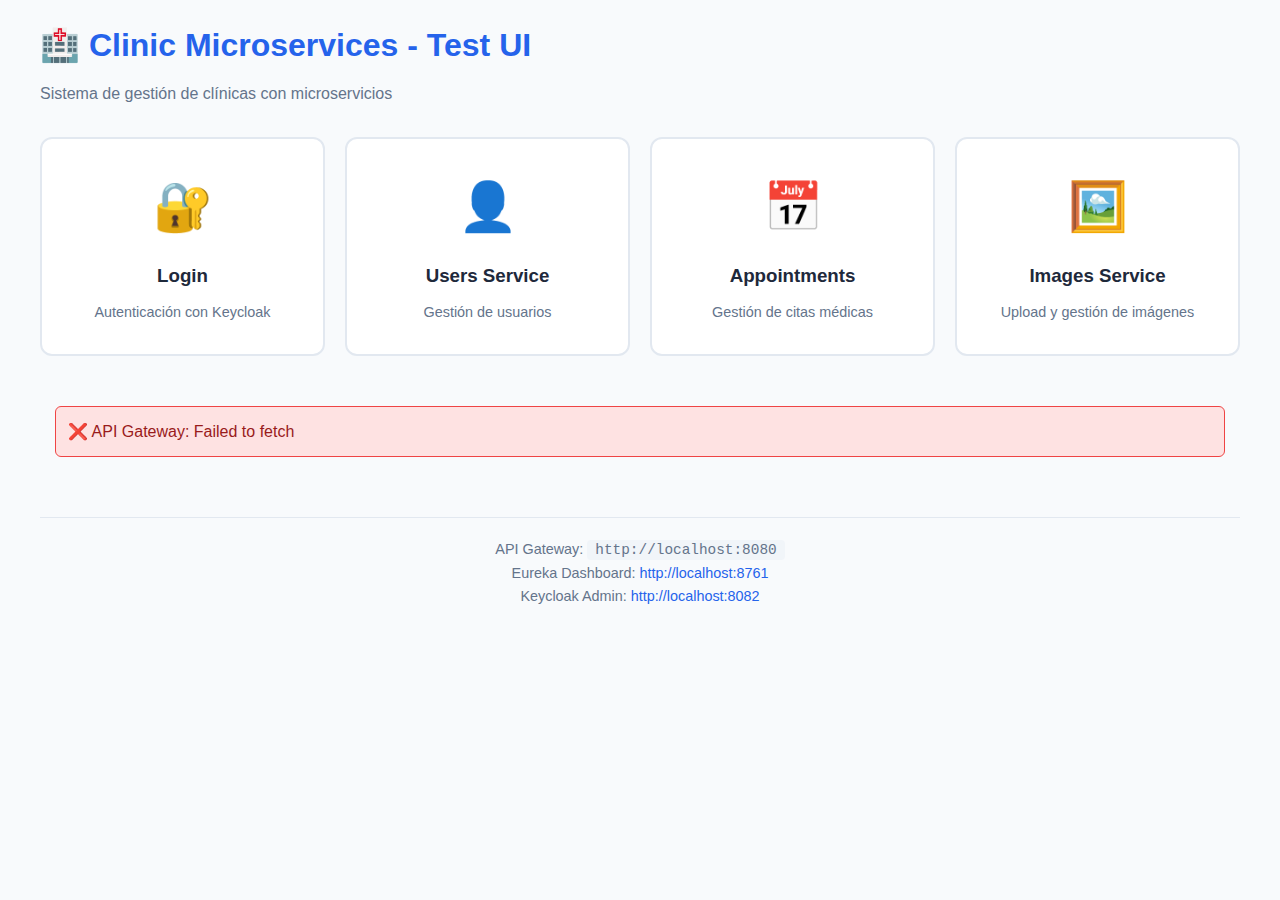
<file: frontend/index.html>
<!DOCTYPE html>
<html lang="es">
<head>
    <meta charset="UTF-8">
    <meta name="viewport" content="width=device-width, initial-scale=1.0">
    <title>Clinic Microservices</title>
    <link rel="stylesheet" href="styles.css">
</head>
<body>
    <div class="container">
        <h1>🏥 Clinic Microservices - Test UI</h1>
        <p class="subtitle">Sistema de gestión de clínicas con microservicios</p>
        
        <nav class="nav-grid">
            <a href="login.html" class="nav-card">
                <span class="icon">🔐</span>
                <h3>Login</h3>
                <p>Autenticación con Keycloak</p>
            </a>
            <a href="users.html" class="nav-card">
                <span class="icon">👤</span>
                <h3>Users Service</h3>
                <p>Gestión de usuarios</p>
            </a>
            <a href="appointments.html" class="nav-card">
                <span class="icon">📅</span>
                <h3>Appointments</h3>
                <p>Gestión de citas médicas</p>
            </a>
            <a href="images.html" class="nav-card">
                <span class="icon">🖼️</span>
                <h3>Images Service</h3>
                <p>Upload y gestión de imágenes</p>
            </a>
        </nav>

        <div id="status" class="status-info"></div>
        
        <footer>
            <p>API Gateway: <code>http://localhost:8080</code></p>
            <p>Eureka Dashboard: <a href="http://localhost:8761" target="_blank">http://localhost:8761</a></p>
            <p>Keycloak Admin: <a href="http://localhost:8082" target="_blank">http://localhost:8082</a></p>
        </footer>
    </div>

    <script src="app.js"></script>
    <script>
        // Verificar estado del gateway al cargar
        checkGatewayStatus();
    </script>
</body>
</html>
</file>
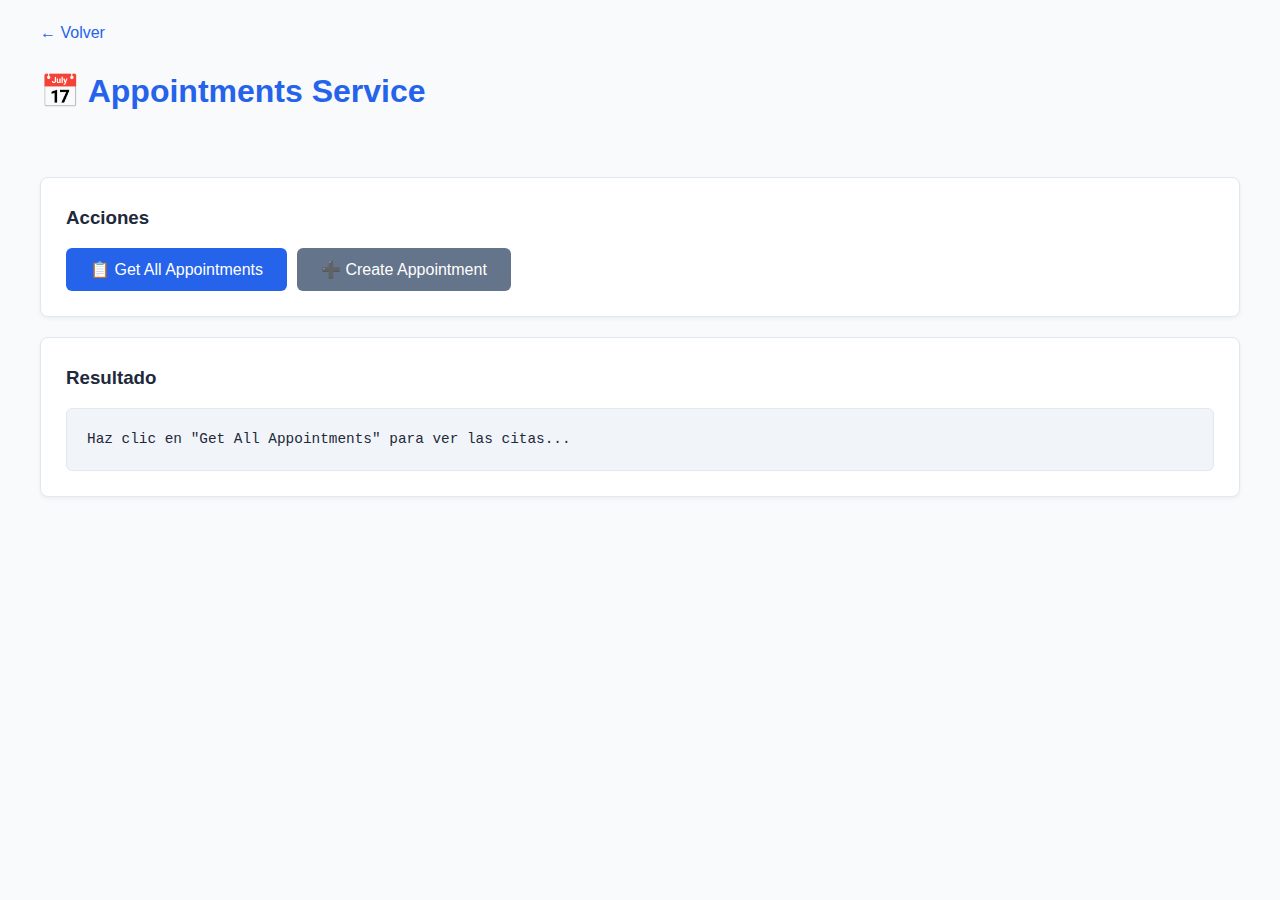
<file: frontend/appointments.html>
<!DOCTYPE html>
<html lang="es">
<head>
    <meta charset="UTF-8">
    <meta name="viewport" content="width=device-width, initial-scale=1.0">
    <title>Appointments Service - Clinic</title>
    <link rel="stylesheet" href="styles.css">
</head>
<body>
    <div class="container">
        <a href="index.html" class="back-link">← Volver</a>
        
        <h1>📅 Appointments Service</h1>
        
        <div class="auth-status" id="authStatus"></div>

        <div class="card">
            <h3>Acciones</h3>
            <div class="button-group">
                <button onclick="fetchAppointments()" class="btn-primary">📋 Get All Appointments</button>
                <button onclick="showCreateForm()" class="btn-secondary">➕ Create Appointment</button>
            </div>
        </div>

        <div id="createForm" class="card" style="display: none;">
            <h3>Crear Cita</h3>
            <form onsubmit="createAppointment(event)">
                <div class="form-group">
                    <label>Patient ID:</label>
                    <input type="text" id="patientId" required>
                </div>
                <div class="form-group">
                    <label>Patient Name:</label>
                    <input type="text" id="patientName" required>
                </div>
                <div class="form-group">
                    <label>Doctor ID:</label>
                    <input type="text" id="doctorId" required>
                </div>
                <div class="form-group">
                    <label>Doctor Name:</label>
                    <input type="text" id="doctorName" required>
                </div>
                <div class="form-group">
                    <label>Specialty:</label>
                    <input type="text" id="specialty" required>
                </div>
                <div class="form-group">
                    <label>Appointment Date:</label>
                    <input type="datetime-local" id="appointmentDate" required>
                </div>
                <div class="form-group">
                    <label>Description:</label>
                    <textarea id="description" rows="3"></textarea>
                </div>
                <div class="button-group">
                    <button type="submit" class="btn-primary">Crear</button>
                    <button type="button" onclick="hideCreateForm()" class="btn-secondary">Cancelar</button>
                </div>
            </form>
        </div>

        <div class="card">
            <h3>Resultado</h3>
            <pre id="result" class="result-box">Haz clic en "Get All Appointments" para ver las citas...</pre>
        </div>
    </div>

    <script src="app.js"></script>
    <script>
        const API_GATEWAY = 'http://localhost:8080';

        function showCreateForm() {
            document.getElementById('createForm').style.display = 'block';
        }

        function hideCreateForm() {
            document.getElementById('createForm').style.display = 'none';
        }

        async function fetchAppointments() {
            const token = getToken();
            if (!token) {
                showError('No estás autenticado. Ve a Login primero.');
                return;
            }

            try {
                showLoading();
                const res = await fetch(`${API_GATEWAY}/api/appointments`, {
                    headers: {
                        'Authorization': `Bearer ${token}`,
                        'Content-Type': 'application/json'
                    }
                });
                
                if (!res.ok) {
                    throw new Error(`HTTP ${res.status}: ${res.statusText}`);
                }
                
                const data = await res.json();
                document.getElementById('result').textContent = JSON.stringify(data, null, 2);
            } catch(e) {
                showError('Error al obtener citas: ' + e.message);
            }
        }

        async function createAppointment(event) {
            event.preventDefault();
            const token = getToken();
            if (!token) {
                showError('No estás autenticado. Ve a Login primero.');
                return;
            }

            const appointmentData = {
                patientId: document.getElementById('patientId').value,
                patientName: document.getElementById('patientName').value,
                doctorId: document.getElementById('doctorId').value,
                doctorName: document.getElementById('doctorName').value,
                specialty: document.getElementById('specialty').value,
                appointmentDate: document.getElementById('appointmentDate').value,
                description: document.getElementById('description').value
            };

            try {
                showLoading();
                const res = await fetch(`${API_GATEWAY}/api/appointments`, {
                    method: 'POST',
                    headers: {
                        'Authorization': `Bearer ${token}`,
                        'Content-Type': 'application/json'
                    },
                    body: JSON.stringify(appointmentData)
                });
                
                if (!res.ok) {
                    throw new Error(`HTTP ${res.status}: ${res.statusText}`);
                }
                
                const data = await res.json();
                document.getElementById('result').textContent = JSON.stringify(data, null, 2);
                hideCreateForm();
                event.target.reset();
            } catch(e) {
                showError('Error al crear cita: ' + e.message);
            }
        }

        function showLoading() {
            document.getElementById('result').textContent = 'Cargando...';
        }

        function showError(message) {
            document.getElementById('result').textContent = `❌ ${message}`;
        }

        // Verificar autenticación al cargar
        window.addEventListener('DOMContentLoaded', () => {
            updateAuthStatus();
        });
    </script>
</body>
</html>
</file>
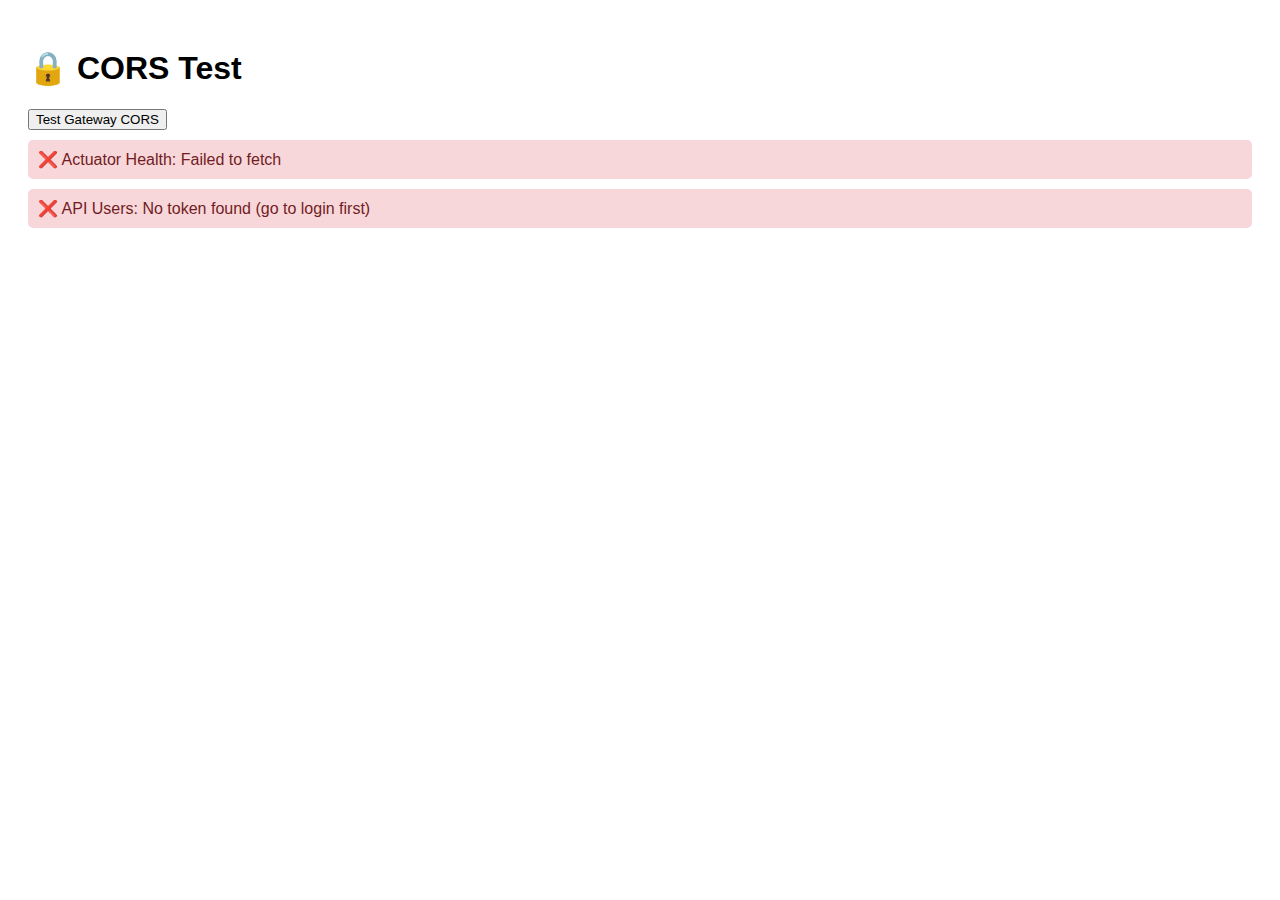
<file: frontend/cors-test.html>
<!DOCTYPE html>
<html lang="es">
<head>
    <meta charset="UTF-8">
    <meta name="viewport" content="width=device-width, initial-scale=1.0">
    <title>CORS Test</title>
    <style>
        body { font-family: Arial, sans-serif; padding: 20px; }
        .result { margin: 10px 0; padding: 10px; border-radius: 5px; }
        .success { background-color: #d4edda; color: #155724; }
        .error { background-color: #f8d7da; color: #721c24; }
    </style>
</head>
<body>
    <h1>🔒 CORS Test</h1>
    <button onclick="testCORS()">Test Gateway CORS</button>
    <div id="results"></div>

    <script>
        async function testCORS() {
            const results = document.getElementById('results');
            results.innerHTML = '<p>Testing...</p>';
            
            const tests = [
                { name: 'Actuator Health', url: 'http://localhost:8080/actuator/health' },
                { name: 'API Users', url: 'http://localhost:8080/api/users', needsAuth: true }
            ];
            
            let output = '';
            
            for (const test of tests) {
                try {
                    const headers = {
                        'Accept': 'application/json'
                    };
                    
                    if (test.needsAuth) {
                        const token = localStorage.getItem('access_token');
                        if (token) {
                            headers['Authorization'] = `Bearer ${token}`;
                        } else {
                            output += `<div class="result error">❌ ${test.name}: No token found (go to login first)</div>`;
                            continue;
                        }
                    }
                    
                    const response = await fetch(test.url, {
                        method: 'GET',
                        headers,
                        mode: 'cors',
                        credentials: 'omit'
                    });
                    
                    const corsHeaders = {
                        'Access-Control-Allow-Origin': response.headers.get('Access-Control-Allow-Origin'),
                        'Access-Control-Allow-Credentials': response.headers.get('Access-Control-Allow-Credentials')
                    };
                    
                    output += `<div class="result success">
                        ✅ ${test.name}: ${response.status} ${response.statusText}<br>
                        CORS Headers: ${JSON.stringify(corsHeaders, null, 2)}
                    </div>`;
                } catch (error) {
                    output += `<div class="result error">❌ ${test.name}: ${error.message}</div>`;
                }
            }
            
            results.innerHTML = output;
        }
        
        // Auto-run on load
        window.addEventListener('DOMContentLoaded', testCORS);
    </script>
</body>
</html>
</file>
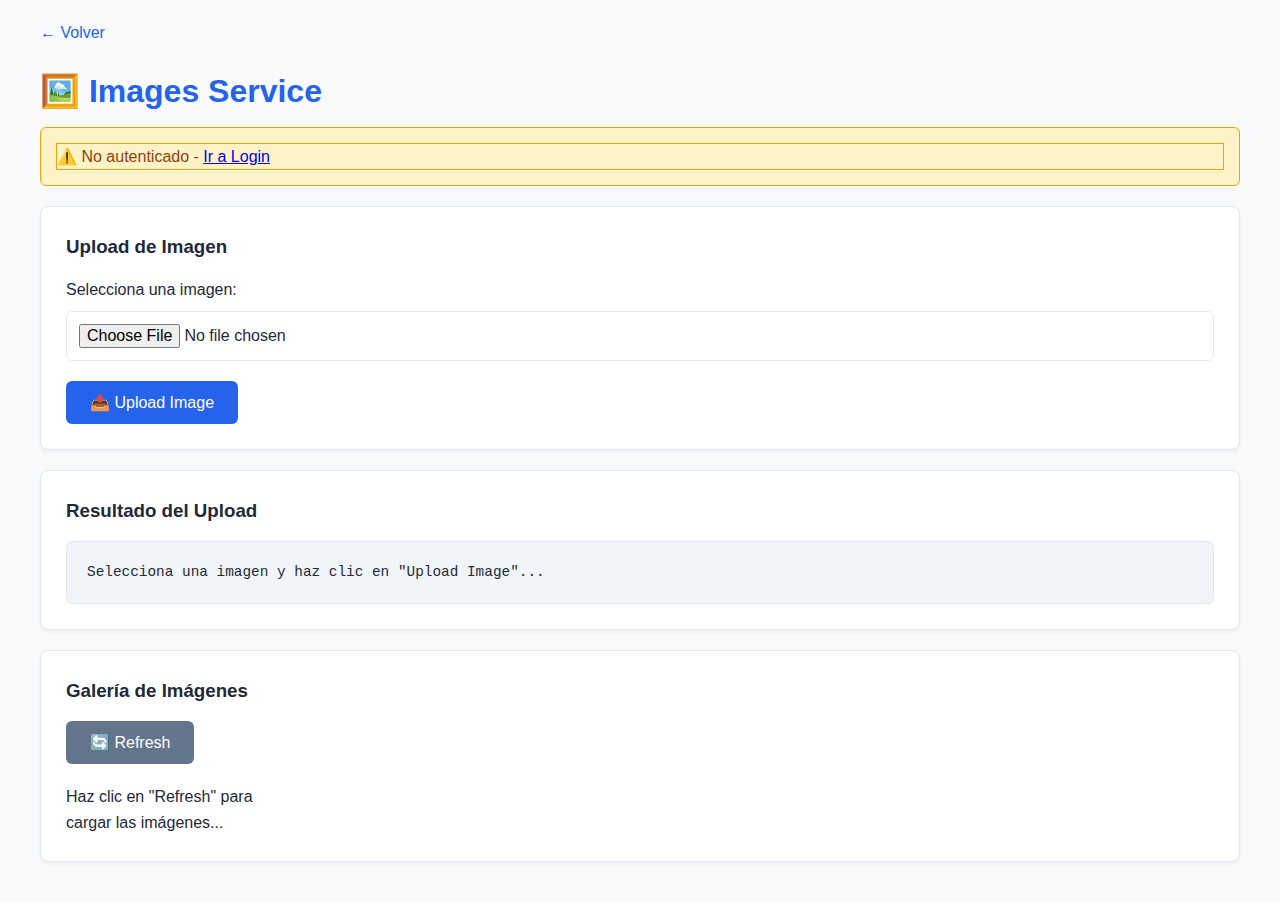
<file: frontend/images.html>
<!DOCTYPE html>
<html lang="es">
<head>
    <meta charset="UTF-8">
    <meta name="viewport" content="width=device-width, initial-scale=1.0">
    <title>Images Service - Clinic</title>
    <link rel="stylesheet" href="styles.css">
</head>
<body>
    <div class="container">
        <a href="index.html" class="back-link">← Volver</a>
        
        <h1>🖼️ Images Service</h1>
        
        <div class="auth-status" id="authStatus"></div>

        <div class="card">
            <h3>Upload de Imagen</h3>
            <form id="uploadForm" onsubmit="uploadImage(event)">
                <div class="form-group">
                    <label>Selecciona una imagen:</label>
                    <input type="file" id="imageFile" accept="image/*" required>
                </div>
                <div id="preview" style="margin: 10px 0;"></div>
                <button type="submit" class="btn-primary">📤 Upload Image</button>
            </form>
        </div>

        <div class="card">
            <h3>Resultado del Upload</h3>
            <pre id="uploadResult" class="result-box">Selecciona una imagen y haz clic en "Upload Image"...</pre>
        </div>

        <div class="card">
            <h3>Galería de Imágenes</h3>
            <div class="button-group">
                <button onclick="fetchImages()" class="btn-secondary">🔄 Refresh</button>
            </div>
            <div id="imageList" class="image-gallery">
                <p>Haz clic en "Refresh" para cargar las imágenes...</p>
            </div>
        </div>
    </div>

    <script src="app.js"></script>
    <script src="images.js"></script>
</body>
</html>
</file>
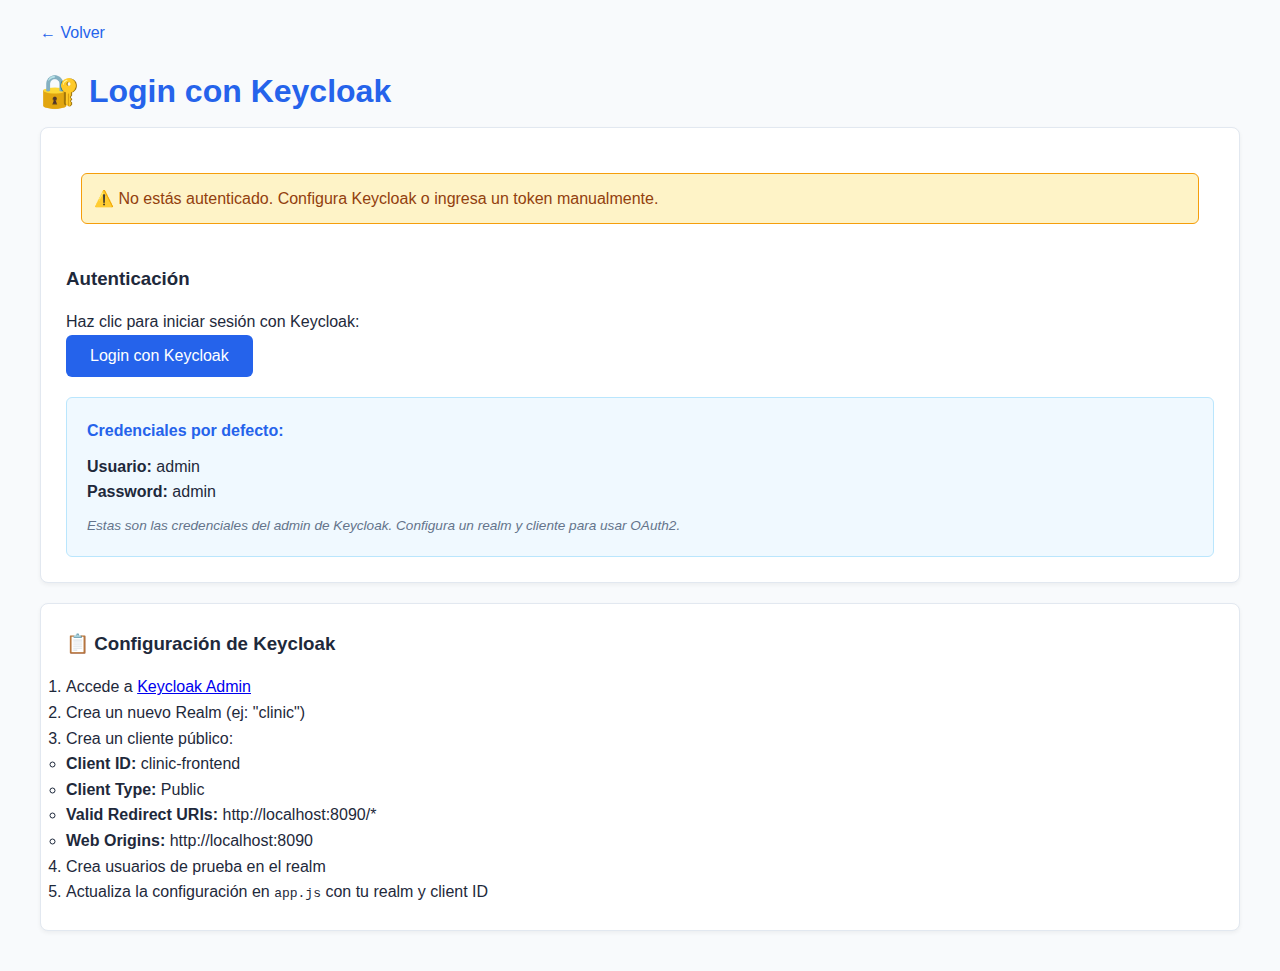
<file: frontend/login.html>
<!DOCTYPE html>
<html lang="es">
<head>
    <meta charset="UTF-8">
    <meta name="viewport" content="width=device-width, initial-scale=1.0">
    <title>Login - Clinic</title>
    <link rel="stylesheet" href="styles.css">
</head>
<body>
    <div class="container">
        <a href="index.html" class="back-link">← Volver</a>
        
        <h1>🔐 Login con Keycloak</h1>
        
        <div class="card">
            <div id="loginStatus" class="status-info"></div>
            
            <div id="loginForm">
                <h3>Autenticación</h3>
                <p>Haz clic para iniciar sesión con Keycloak:</p>
                <button onclick="loginWithKeycloak()" class="btn-primary">Login con Keycloak</button>
                
                <div class="info-box">
                    <h4>Credenciales por defecto:</h4>
                    <p><strong>Usuario:</strong> admin</p>
                    <p><strong>Password:</strong> admin</p>
                    <p class="note">Estas son las credenciales del admin de Keycloak. Configura un realm y cliente para usar OAuth2.</p>
                </div>
            </div>

            <div id="userInfo" style="display: none;">
                <h3>✅ Sesión activa</h3>
                <pre id="tokenInfo"></pre>
                <button onclick="logout()" class="btn-secondary">Cerrar sesión</button>
            </div>
        </div>

        <div class="card">
            <h3>📋 Configuración de Keycloak</h3>
            <ol>
                <li>Accede a <a href="http://localhost:8082" target="_blank">Keycloak Admin</a></li>
                <li>Crea un nuevo Realm (ej: "clinic")</li>
                <li>Crea un cliente público:
                    <ul>
                        <li><strong>Client ID:</strong> clinic-frontend</li>
                        <li><strong>Client Type:</strong> Public</li>
                        <li><strong>Valid Redirect URIs:</strong> http://localhost:8090/*</li>
                        <li><strong>Web Origins:</strong> http://localhost:8090</li>
                    </ul>
                </li>
                <li>Crea usuarios de prueba en el realm</li>
                <li>Actualiza la configuración en <code>app.js</code> con tu realm y client ID</li>
            </ol>
        </div>
    </div>

    <script src="app.js"></script>
    <script>
        // Verificar si ya hay un token
        window.addEventListener('DOMContentLoaded', () => {
            checkAuthStatus();
        });
    </script>
</body>
</html>
</file>
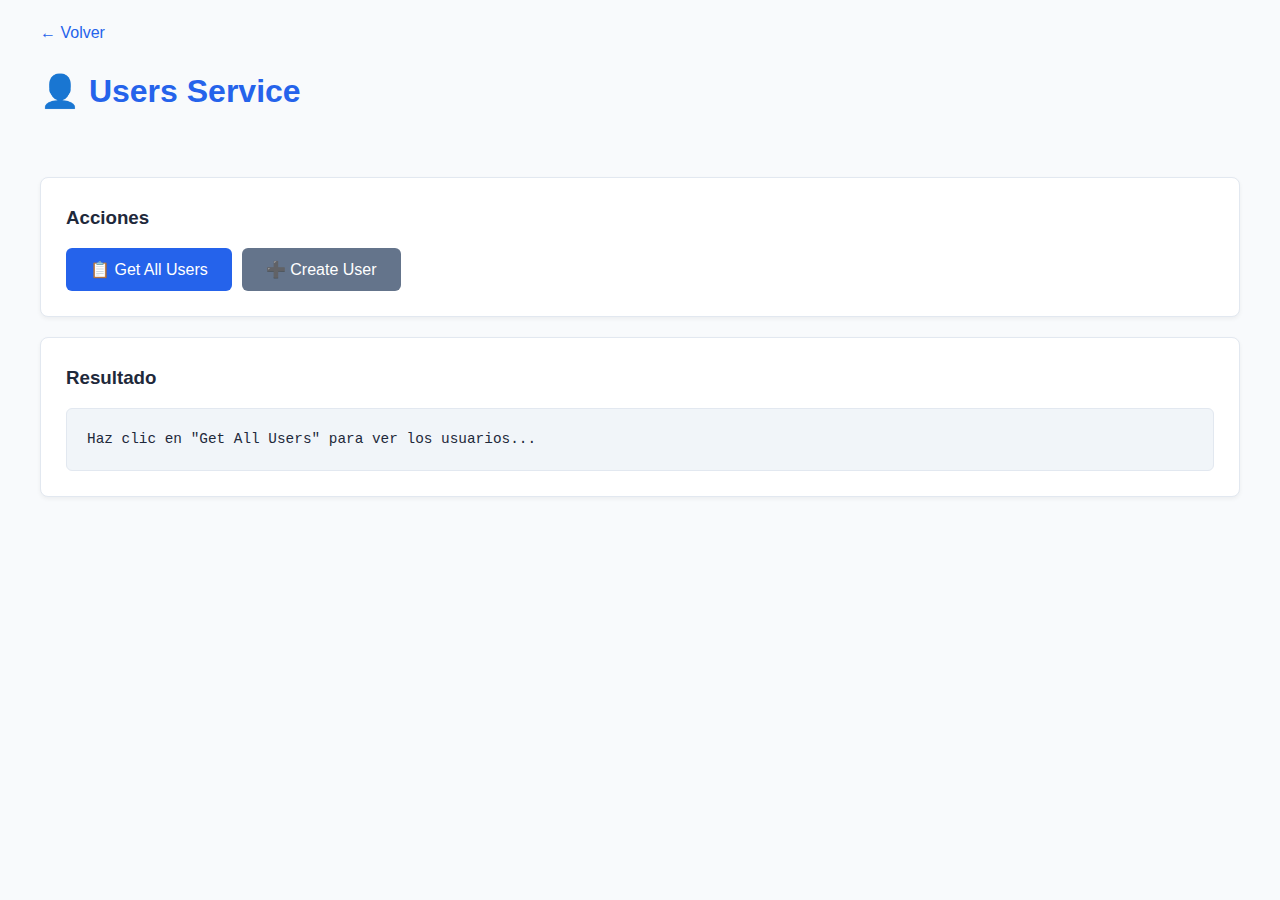
<file: frontend/users.html>
<!DOCTYPE html>
<html lang="es">
<head>
    <meta charset="UTF-8">
    <meta name="viewport" content="width=device-width, initial-scale=1.0">
    <title>Users Service - Clinic</title>
    <link rel="stylesheet" href="styles.css">
</head>
<body>
    <div class="container">
        <a href="index.html" class="back-link">← Volver</a>
        
        <h1>👤 Users Service</h1>
        
        <div class="auth-status" id="authStatus"></div>

        <div class="card">
            <h3>Acciones</h3>
            <div class="button-group">
                <button onclick="fetchUsers()" class="btn-primary">📋 Get All Users</button>
                <button onclick="showCreateForm()" class="btn-secondary">➕ Create User</button>
            </div>
        </div>

        <div id="createForm" class="card" style="display: none;">
            <h3>Crear Usuario</h3>
            <form onsubmit="createUser(event)">
                <div class="form-group">
                    <label>Nombre:</label>
                    <input type="text" id="userName" required>
                </div>
                <div class="form-group">
                    <label>Email:</label>
                    <input type="email" id="userEmail" required>
                </div>
                <div class="form-group">
                    <label>Role:</label>
                    <select id="userRole">
                        <option value="PATIENT">PATIENT</option>
                        <option value="DOCTOR">DOCTOR</option>
                        <option value="ADMIN">ADMIN</option>
                    </select>
                </div>
                <div class="button-group">
                    <button type="submit" class="btn-primary">Crear</button>
                    <button type="button" onclick="hideCreateForm()" class="btn-secondary">Cancelar</button>
                </div>
            </form>
        </div>

        <div class="card">
            <h3>Resultado</h3>
            <pre id="result" class="result-box">Haz clic en "Get All Users" para ver los usuarios...</pre>
        </div>
    </div>

    <script src="app.js"></script>
    <script>
        const API_GATEWAY = 'http://localhost:8080';

        function showCreateForm() {
            document.getElementById('createForm').style.display = 'block';
        }

        function hideCreateForm() {
            document.getElementById('createForm').style.display = 'none';
        }

        async function fetchUsers() {
            const token = getToken();
            if (!token) {
                showError('No estás autenticado. Ve a Login primero.');
                return;
            }

            try {
                showLoading();
                const res = await fetch(`${API_GATEWAY}/api/users`, {
                    headers: {
                        'Authorization': `Bearer ${token}`,
                        'Content-Type': 'application/json'
                    }
                });
                
                if (!res.ok) {
                    throw new Error(`HTTP ${res.status}: ${res.statusText}`);
                }
                
                const data = await res.json();
                document.getElementById('result').textContent = JSON.stringify(data, null, 2);
            } catch(e) {
                showError('Error al obtener usuarios: ' + e.message);
            }
        }

        async function createUser(event) {
            event.preventDefault();
            const token = getToken();
            if (!token) {
                showError('No estás autenticado. Ve a Login primero.');
                return;
            }

            const userData = {
                name: document.getElementById('userName').value,
                email: document.getElementById('userEmail').value,
                role: document.getElementById('userRole').value
            };

            try {
                showLoading();
                const res = await fetch(`${API_GATEWAY}/api/users`, {
                    method: 'POST',
                    headers: {
                        'Authorization': `Bearer ${token}`,
                        'Content-Type': 'application/json'
                    },
                    body: JSON.stringify(userData)
                });
                
                if (!res.ok) {
                    throw new Error(`HTTP ${res.status}: ${res.statusText}`);
                }
                
                const data = await res.json();
                document.getElementById('result').textContent = JSON.stringify(data, null, 2);
                hideCreateForm();
                document.getElementById('userName').value = '';
                document.getElementById('userEmail').value = '';
            } catch(e) {
                showError('Error al crear usuario: ' + e.message);
            }
        }

        function showLoading() {
            document.getElementById('result').textContent = 'Cargando...';
        }

        function showError(message) {
            document.getElementById('result').textContent = `❌ ${message}`;
        }

        // Verificar autenticación al cargar
        window.addEventListener('DOMContentLoaded', () => {
            updateAuthStatus();
        });
    </script>
</body>
</html>
</file>
<file: frontend/styles.css>
/* styles.css - Estilos para el frontend de prueba */

:root {
    --primary-color: #2563eb;
    --secondary-color: #64748b;
    --success-color: #10b981;
    --warning-color: #f59e0b;
    --error-color: #ef4444;
    --bg-color: #f8fafc;
    --card-bg: #ffffff;
    --text-color: #1e293b;
    --border-color: #e2e8f0;
}

* {
    margin: 0;
    padding: 0;
    box-sizing: border-box;
}

body {
    font-family: -apple-system, BlinkMacSystemFont, 'Segoe UI', Roboto, 'Helvetica Neue', Arial, sans-serif;
    background: var(--bg-color);
    color: var(--text-color);
    line-height: 1.6;
    padding: 20px;
}

.container {
    max-width: 1200px;
    margin: 0 auto;
}

h1 {
    color: var(--primary-color);
    margin-bottom: 10px;
    font-size: 2rem;
}

h3 {
    color: var(--text-color);
    margin-bottom: 15px;
}

.subtitle {
    color: var(--secondary-color);
    margin-bottom: 30px;
}

.back-link {
    display: inline-block;
    color: var(--primary-color);
    text-decoration: none;
    margin-bottom: 20px;
    font-weight: 500;
}

.back-link:hover {
    text-decoration: underline;
}

/* Navigation Grid */
.nav-grid {
    display: grid;
    grid-template-columns: repeat(auto-fit, minmax(250px, 1fr));
    gap: 20px;
    margin: 30px 0;
}

.nav-card {
    background: var(--card-bg);
    border: 2px solid var(--border-color);
    border-radius: 12px;
    padding: 30px;
    text-align: center;
    text-decoration: none;
    color: var(--text-color);
    transition: all 0.3s ease;
}

.nav-card:hover {
    border-color: var(--primary-color);
    transform: translateY(-5px);
    box-shadow: 0 10px 20px rgba(0,0,0,0.1);
}

.nav-card .icon {
    font-size: 3rem;
    display: block;
    margin-bottom: 15px;
}

.nav-card h3 {
    margin-bottom: 10px;
}

.nav-card p {
    color: var(--secondary-color);
    font-size: 0.9rem;
}

/* Cards */
.card {
    background: var(--card-bg);
    border: 1px solid var(--border-color);
    border-radius: 8px;
    padding: 25px;
    margin-bottom: 20px;
    box-shadow: 0 2px 4px rgba(0,0,0,0.05);
}

/* Buttons */
.button-group {
    display: flex;
    gap: 10px;
    flex-wrap: wrap;
}

button, .btn-primary, .btn-secondary {
    padding: 12px 24px;
    border: none;
    border-radius: 6px;
    font-size: 1rem;
    font-weight: 500;
    cursor: pointer;
    transition: all 0.2s ease;
}

.btn-primary, button[type="submit"] {
    background: var(--primary-color);
    color: white;
}

.btn-primary:hover {
    background: #1d4ed8;
    transform: translateY(-2px);
}

.btn-secondary {
    background: var(--secondary-color);
    color: white;
}

.btn-secondary:hover {
    background: #475569;
}

/* Forms */
.form-group {
    margin-bottom: 20px;
}

.form-group label {
    display: block;
    margin-bottom: 8px;
    font-weight: 500;
    color: var(--text-color);
}

.form-group small {
    display: block;
    margin-top: 4px;
    font-size: 0.85rem;
    color: var(--secondary-color);
    font-style: italic;
}

.form-group input,
.form-group select,
.form-group textarea {
    width: 100%;
    padding: 10px;
    border: 1px solid var(--border-color);
    border-radius: 6px;
    font-size: 1rem;
    font-family: inherit;
}

.form-group input:focus,
.form-group select:focus,
.form-group textarea:focus {
    outline: none;
    border-color: var(--primary-color);
    box-shadow: 0 0 0 3px rgba(37, 99, 235, 0.1);
}

/* Result Box */
.result-box {
    background: #f1f5f9;
    border: 1px solid var(--border-color);
    border-radius: 6px;
    padding: 20px;
    overflow-x: auto;
    font-family: 'Courier New', monospace;
    font-size: 0.9rem;
    line-height: 1.5;
    max-height: 500px;
    overflow-y: auto;
}

/* Status Messages */
.status-info, .auth-status {
    padding: 15px;
    border-radius: 6px;
    margin-bottom: 20px;
}

.success {
    background: #d1fae5;
    color: #065f46;
    border: 1px solid #10b981;
}

.warning {
    background: #fef3c7;
    color: #92400e;
    border: 1px solid #f59e0b;
}

.error {
    background: #fee2e2;
    color: #991b1b;
    border: 1px solid #ef4444;
}

/* Info Box */
.info-box {
    background: #f0f9ff;
    border: 1px solid #bae6fd;
    border-radius: 6px;
    padding: 20px;
    margin-top: 20px;
}

.info-box h4 {
    color: var(--primary-color);
    margin-bottom: 10px;
}

.info-box .note {
    font-size: 0.85rem;
    color: var(--secondary-color);
    font-style: italic;
    margin-top: 10px;
}

/* Image Gallery */
.image-gallery {
    display: grid;
    grid-template-columns: repeat(auto-fill, minmax(200px, 1fr));
    gap: 20px;
    margin-top: 20px;
}

.image-item {
    text-align: center;
}

.image-item img {
    width: 100%;
    height: 200px;
    object-fit: cover;
    border-radius: 8px;
    border: 1px solid var(--border-color);
}

.image-item p {
    margin-top: 8px;
    font-size: 0.9rem;
    color: var(--secondary-color);
}

/* Footer */
footer {
    margin-top: 40px;
    padding-top: 20px;
    border-top: 1px solid var(--border-color);
    text-align: center;
    color: var(--secondary-color);
    font-size: 0.9rem;
}

footer a {
    color: var(--primary-color);
    text-decoration: none;
}

footer a:hover {
    text-decoration: underline;
}

footer code {
    background: #f1f5f9;
    padding: 2px 8px;
    border-radius: 4px;
    font-family: 'Courier New', monospace;
}

/* Responsive */
@media (max-width: 768px) {
    .container {
        padding: 10px;
    }
    
    h1 {
        font-size: 1.5rem;
    }
    
    .nav-grid {
        grid-template-columns: 1fr;
    }
    
    .button-group {
        flex-direction: column;
    }
    
    button, .btn-primary, .btn-secondary {
        width: 100%;
    }
}

/* Login Form Styles */
.login-form {
    margin: 20px 0;
}

.form-group {
    margin-bottom: 20px;
}

.form-group label {
    display: block;
    margin-bottom: 8px;
    color: var(--text-color);
    font-weight: 500;
}

.form-group input {
    width: 100%;
    padding: 12px;
    border: 1px solid var(--border-color);
    border-radius: 6px;
    font-size: 1rem;
    transition: border-color 0.3s;
}

.form-group input:focus {
    outline: none;
    border-color: var(--primary-color);
    box-shadow: 0 0 0 3px rgba(37, 99, 235, 0.1);
}

.divider {
    text-align: center;
    margin: 25px 0;
    position: relative;
    color: var(--secondary-color);
}

.divider::before,
.divider::after {
    content: '';
    position: absolute;
    top: 50%;
    width: 45%;
    height: 1px;
    background: var(--border-color);
}

.divider::before {
    left: 0;
}

.divider::after {
    right: 0;
}

.status-info {
    margin-bottom: 20px;
}

.status-info p {
    padding: 12px;
    border-radius: 6px;
    margin: 5px 0;
}
</file>
